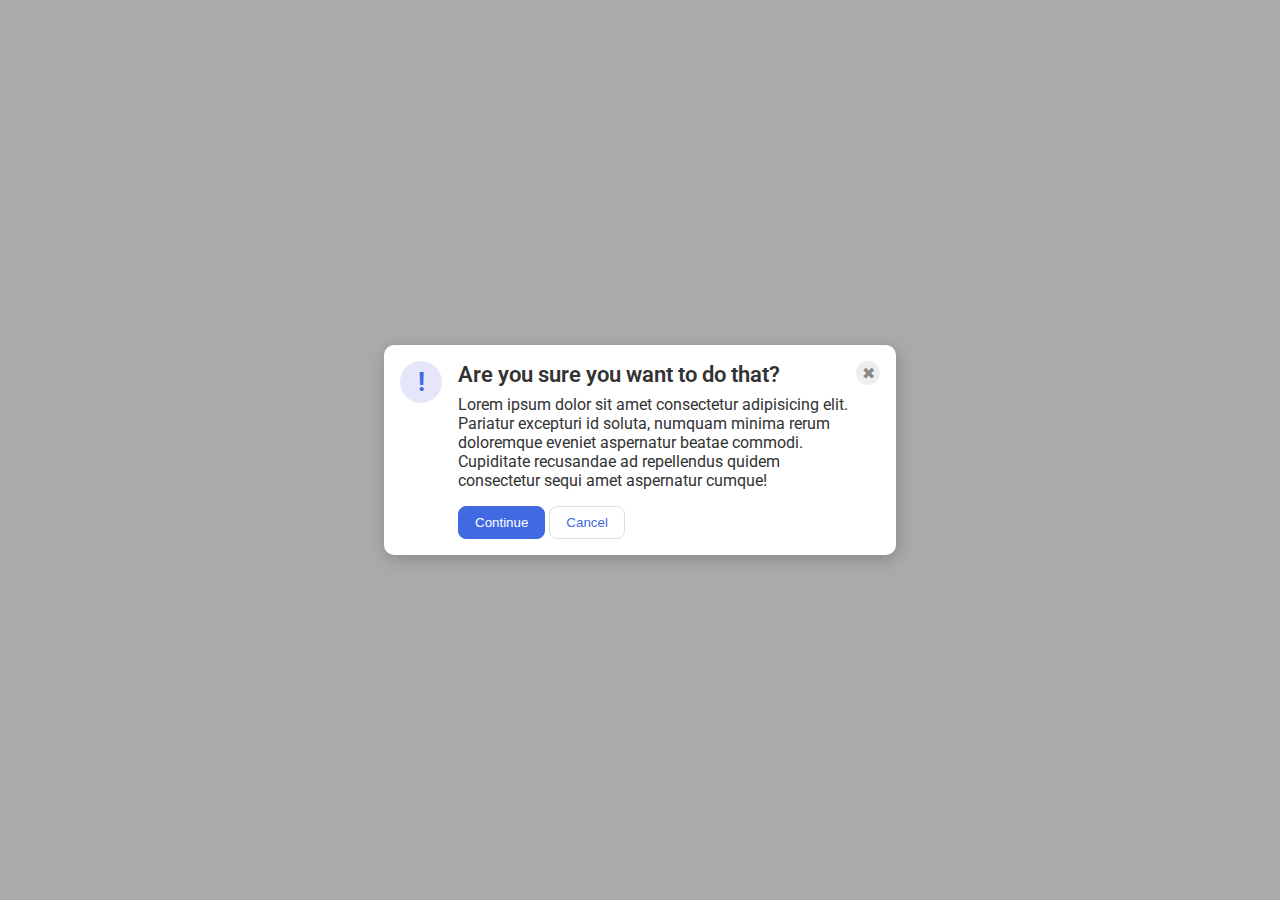
<file: flex/05-flex-modal/index.html>
<!DOCTYPE html>
<html lang="en">
  <head>
    <meta charset="UTF-8" />
    <meta http-equiv="X-UA-Compatible" content="IE=edge" />
    <meta name="viewport" content="width=device-width, initial-scale=1.0" />
    <link rel="stylesheet" href="style.css" />
    <title>Modal</title>
  </head>
  <body>
    <div class="modal">
      <div class="icon">!</div>
      <div class="content">
        <div class="header">Are you sure you want to do that?</div>

        <div class="text">
          Lorem ipsum dolor sit amet consectetur adipisicing elit. Pariatur
          excepturi id soluta, numquam minima rerum doloremque eveniet
          aspernatur beatae commodi. Cupiditate recusandae ad repellendus quidem
          consectetur sequi amet aspernatur cumque!
        </div>
        <button class="continue">Continue</button>
        <button class="cancel">Cancel</button>
      </div>
      <div class="close-button">✖</div>
    </div>
  </body>
</html>
</file>
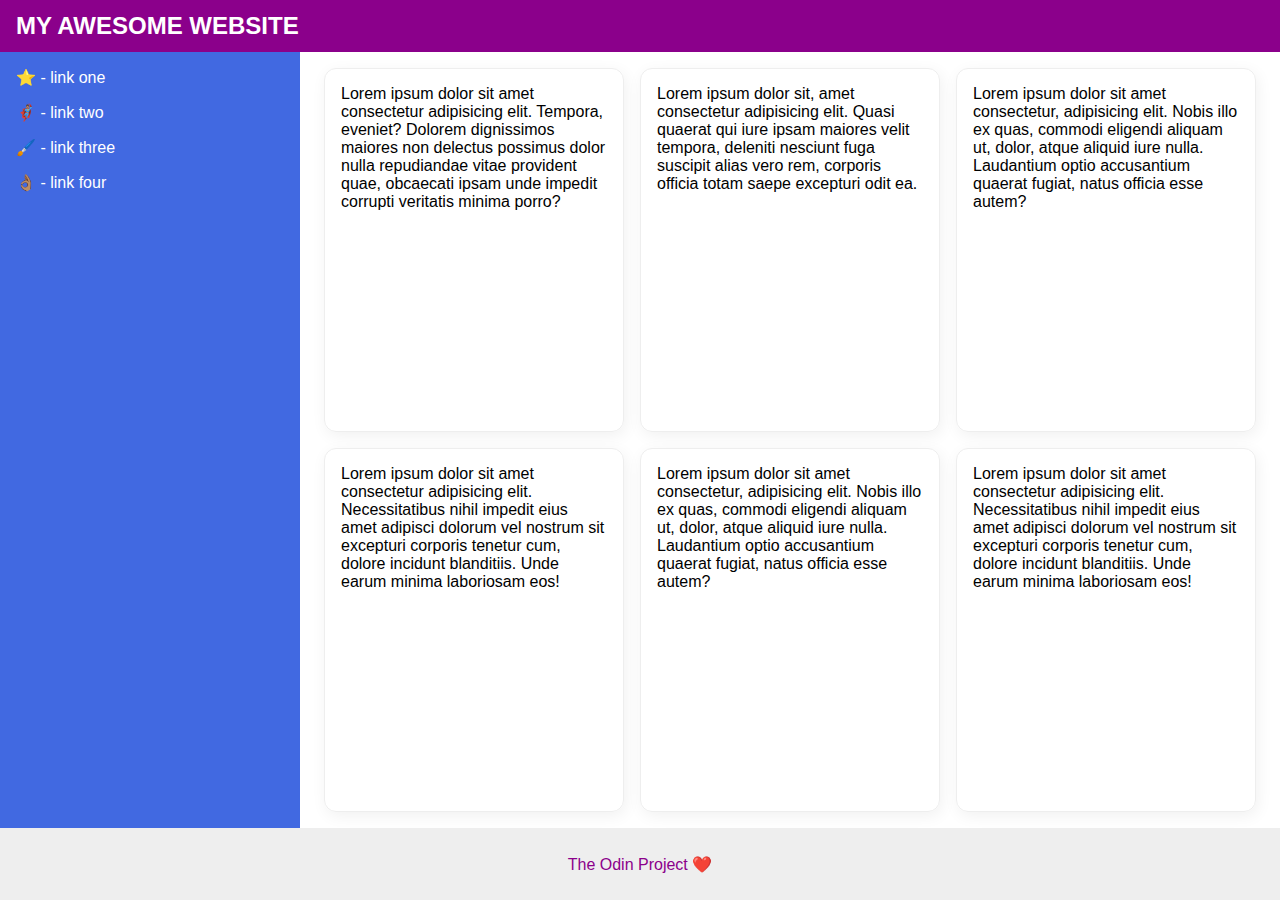
<file: flex/07-flex-layout-2/index.html>
<!DOCTYPE html>
<html lang="en">
  <head>
    <meta charset="UTF-8" />
    <meta http-equiv="X-UA-Compatible" content="IE=edge" />
    <meta name="viewport" content="width=device-width, initial-scale=1.0" />
    <title>The Holy Grail</title>
    <link rel="stylesheet" href="style.css" />
  </head>
  <body>
    <div class="header">MY AWESOME WEBSITE</div>

    <div class="container">
      <div class="sidebar">
        <ul>
          <li><a href="#">⭐ - link one</a></li>
          <li><a href="#">🦸🏽‍♂️ - link two</a></li>
          <li><a href="#">🖌️ - link three</a></li>
          <li><a href="#">👌🏽 - link four</a></li>
        </ul>
      </div>
      <main>
        <div class="card">
          Lorem ipsum dolor sit amet consectetur adipisicing elit. Tempora,
          eveniet? Dolorem dignissimos maiores non delectus possimus dolor nulla
          repudiandae vitae provident quae, obcaecati ipsam unde impedit
          corrupti veritatis minima porro?
        </div>
        <div class="card">
          Lorem ipsum dolor sit, amet consectetur adipisicing elit. Quasi
          quaerat qui iure ipsam maiores velit tempora, deleniti nesciunt fuga
          suscipit alias vero rem, corporis officia totam saepe excepturi odit
          ea.
        </div>
        <div class="card">
          Lorem ipsum dolor sit amet consectetur, adipisicing elit. Nobis illo
          ex quas, commodi eligendi aliquam ut, dolor, atque aliquid iure nulla.
          Laudantium optio accusantium quaerat fugiat, natus officia esse autem?
        </div>
        <div class="card">
          Lorem ipsum dolor sit amet consectetur adipisicing elit.
          Necessitatibus nihil impedit eius amet adipisci dolorum vel nostrum
          sit excepturi corporis tenetur cum, dolore incidunt blanditiis. Unde
          earum minima laboriosam eos!
        </div>
        <div class="card">
          Lorem ipsum dolor sit amet consectetur, adipisicing elit. Nobis illo
          ex quas, commodi eligendi aliquam ut, dolor, atque aliquid iure nulla.
          Laudantium optio accusantium quaerat fugiat, natus officia esse autem?
        </div>
        <div class="card">
          Lorem ipsum dolor sit amet consectetur adipisicing elit.
          Necessitatibus nihil impedit eius amet adipisci dolorum vel nostrum
          sit excepturi corporis tenetur cum, dolore incidunt blanditiis. Unde
          earum minima laboriosam eos!
        </div>
      </main>
    </div>
    <div class="footer">The Odin Project ❤️</div>
  </body>
</html>
</file>
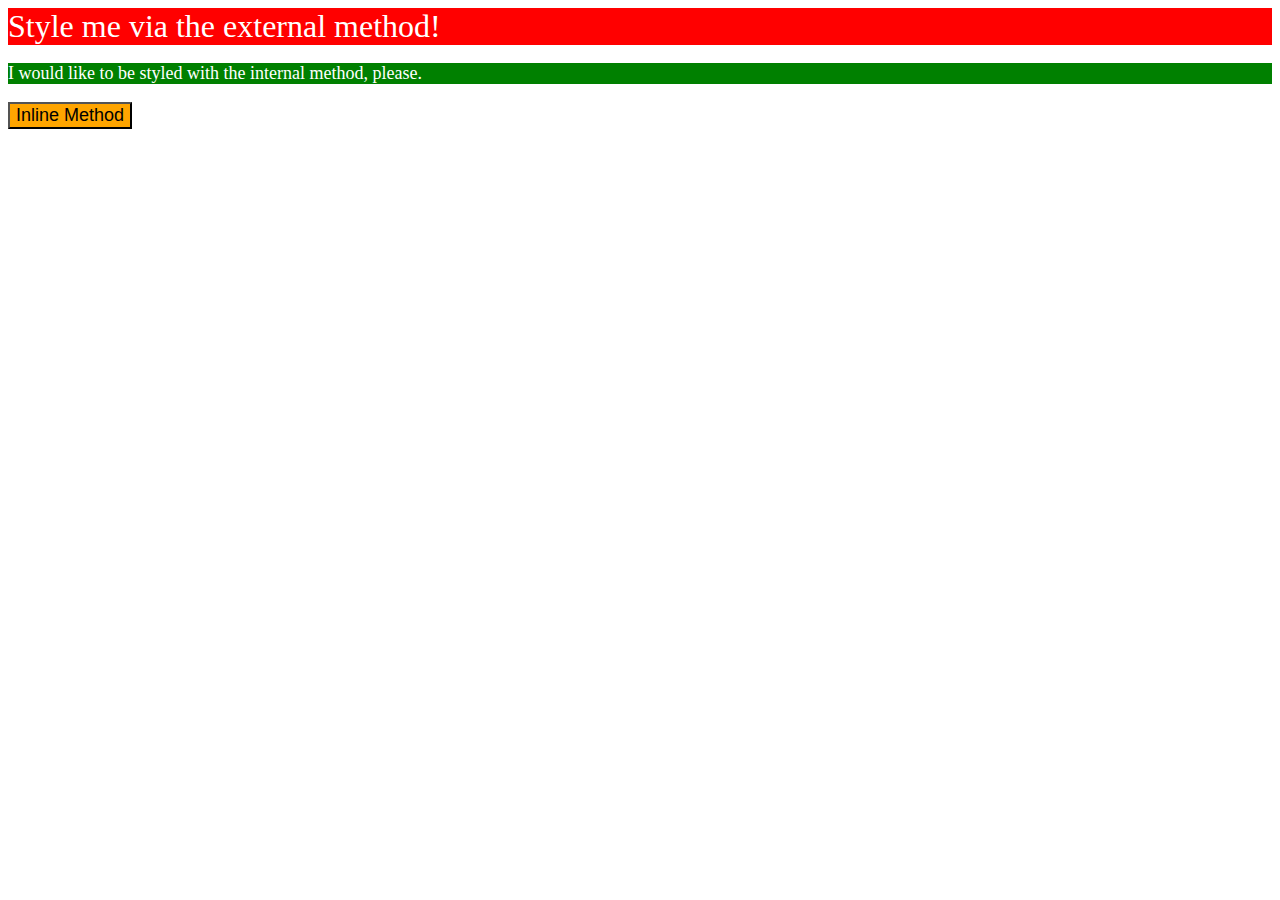
<file: foundations/01-css-methods/index.html>
<!DOCTYPE html>
<html lang="en">
  <head>
    <meta charset="UTF-8" />
    <meta http-equiv="X-UA-Compatible" content="IE=edge" />
    <meta name="viewport" content="width=device-width, initial-scale=1.0" />
    <link rel="stylesheet" href="style.css" />
    <title>Methods for Adding CSS</title>
    <style>
      p {
        font-size: 18px;
        color: white;
        background-color: green;
      }
    </style>
  </head>
  <body>
    <div>Style me via the external method!</div>
    <p>I would like to be styled with the internal method, please.</p>
    <button style="background-color: orange; font-size: 18px">
      Inline Method
    </button>
  </body>
</html>
</file>
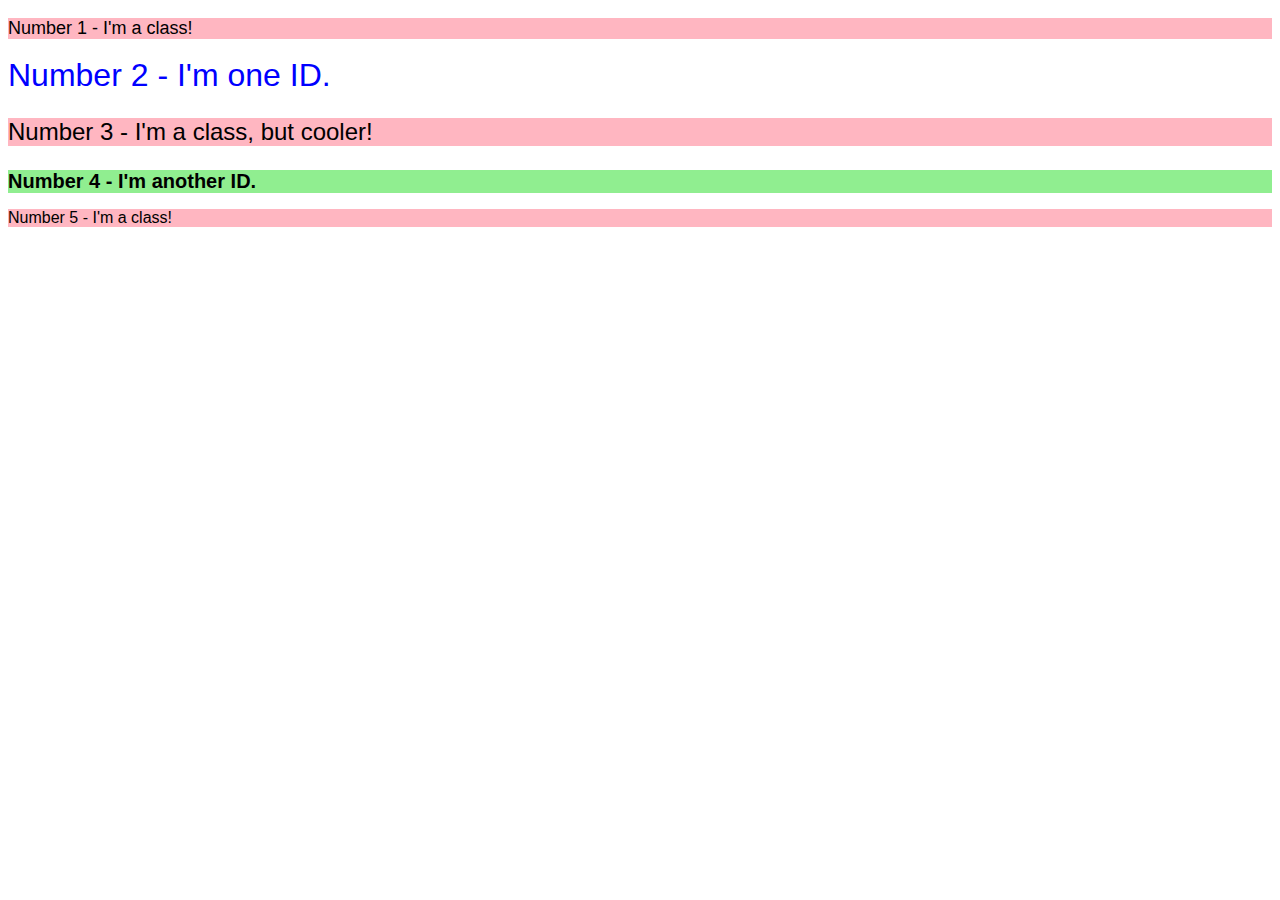
<file: foundations/02-class-id-selectors/index.html>
<!DOCTYPE html>
<html lang="en">
  <head>
    <meta charset="UTF-8" />
    <meta http-equiv="X-UA-Compatible" content="IE=edge" />
    <meta name="viewport" content="width=device-width, initial-scale=1.0" />
    <title>Class and ID Selectors</title>
    <link rel="stylesheet" href="style.css" />
  </head>
  <body>
    <p id="satu">Number 1 - I'm a class!</p>
    <div id="dua">Number 2 - I'm one ID.</div>
    <p id="tiga">Number 3 - I'm a class, but cooler!</p>
    <div id="empat">Number 4 - I'm another ID.</div>
    <p id="lima">Number 5 - I'm a class!</p>
  </body>
</html>
</file>
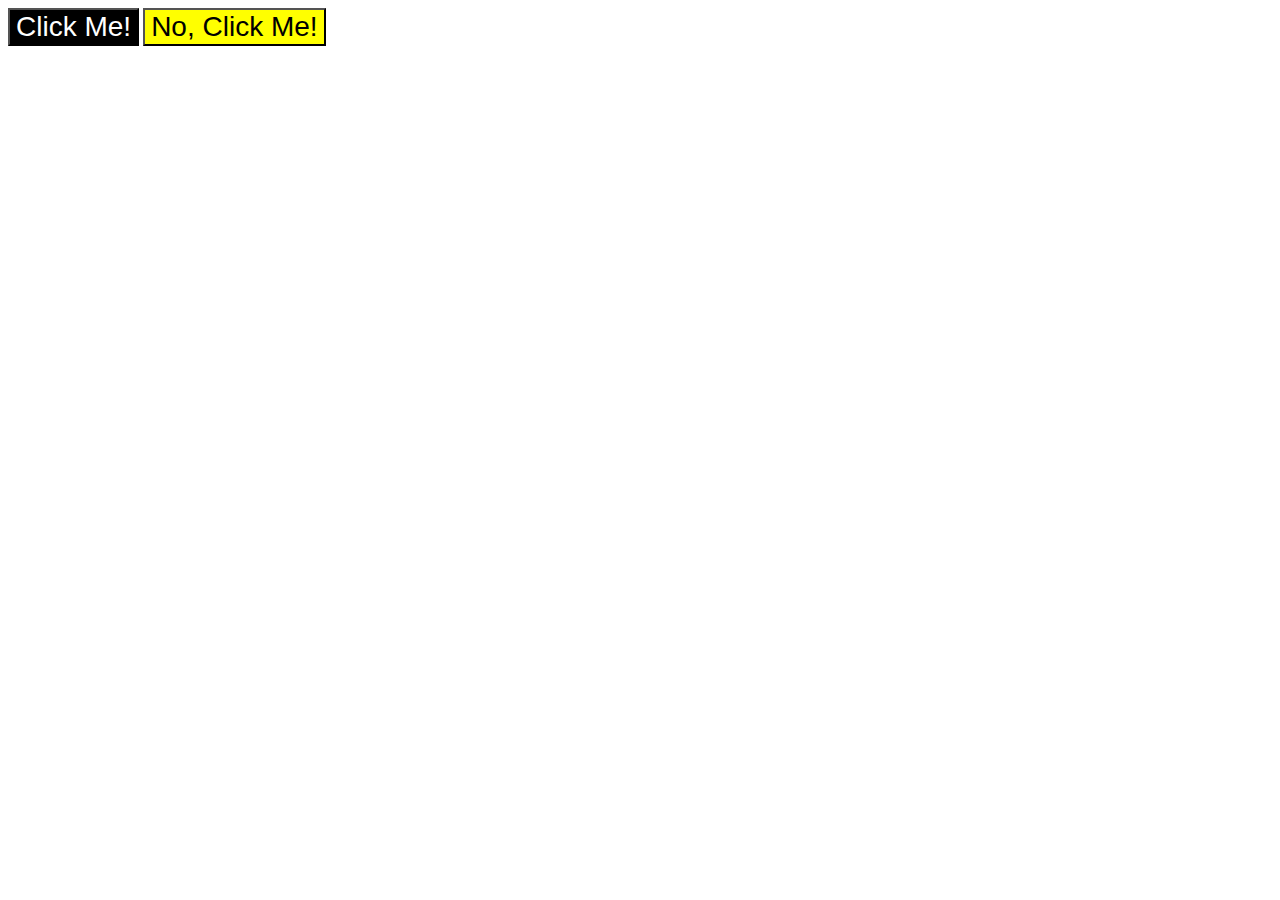
<file: foundations/03-grouping-selectors/index.html>
<!DOCTYPE html>
<html lang="en">
  <head>
    <meta charset="UTF-8" />
    <meta http-equiv="X-UA-Compatible" content="IE=edge" />
    <meta name="viewport" content="width=device-width, initial-scale=1.0" />
    <title>Grouping Selectors</title>
    <link rel="stylesheet" href="style.css" />
  </head>
  <body>
    <button class="btn black">Click Me!</button>
    <button class="btn yellow">No, Click Me!</button>
  </body>
</html>
</file>
<file: flex/05-flex-modal/style.css>
@import url("https://fonts.googleapis.com/css2?family=Roboto:wght@400;700&display=swap");

html,
body {
  height: 100%;
}

body {
  font-family: Roboto, sans-serif;
  margin: 0;
  background: #aaa;
  color: #333;
  /* I'll give you this one for free lol */
  display: flex;
  align-items: center;
  justify-content: center;
}

.modal {
  background: white;
  width: 480px;
  border-radius: 10px;
  box-shadow: 2px 4px 16px rgba(0, 0, 0, 0.2);
  display: flex;
  padding: 1rem;
}

.icon {
  color: royalblue;
  font-size: 26px;
  font-weight: 700;
  background: lavender;
  width: 42px;
  height: 42px;
  border-radius: 50%;
  display: flex;
  align-items: center;
  justify-content: center;
  flex-shrink: 0;
  margin-right: 1rem;
}

.close-button {
  background: #eee;
  border-radius: 50%;
  color: #888;
  font-weight: 400;
  font-size: 16px;
  height: 24px;
  width: 24px;
  display: flex;
  align-items: center;
  justify-content: center;
  flex-shrink: 0;
}

button {
  padding: 8px 16px;
  border-radius: 8px;
}

button.continue {
  background: royalblue;
  border: 1px solid royalblue;
  color: white;
}

button.cancel {
  background: white;
  border: 1px solid #ddd;
  color: royalblue;
}

.header {
  font-size: 1.4rem;
  font-weight: 600;
  margin-bottom: 0.5rem;
}

.text {
  margin-bottom: 1rem;
}
</file>
<file: flex/07-flex-layout-2/style.css>
* {
  margin: 0;
  padding: 0;
  box-sizing: border-box;
}

body {
  font-family: -apple-system, BlinkMacSystemFont, "Segoe UI", Roboto, Oxygen,
    Ubuntu, Cantarell, "Open Sans", "Helvetica Neue", sans-serif;
  margin: 0;
  min-height: 100vh;
  display: flex;
  flex-direction: column;
}

.header {
  height: 52px;
  display: flex;
  align-items: center;
  background: darkmagenta;
  color: white;
  font-size: 24px;
  padding: 0 1rem;
  font-weight: 700;
}

.footer {
  height: 72px;
  background: #eee;
  color: darkmagenta;
  display: flex;
  justify-content: center;
  align-items: center;
}

.sidebar {
  width: 300px;
  background: royalblue;
  flex-shrink: 0;
  align-self: stretch;
  padding: 1rem;
}

.sidebar ul {
  display: flex;
  flex-direction: column;
  list-style: none;

  gap: 1rem;
}

li a {
  text-decoration: none;
  color: white;
}

main {
  display: flex;
  flex-wrap: wrap;
  justify-content: center;
  gap: 1rem;
  padding: 1rem;
}

.card {
  border: 1px solid #eee;
  box-shadow: 2px 4px 16px rgba(0, 0, 0, 0.06);
  border-radius: 12px;
  width: 300px;
  padding: 1rem;
}

.container {
  display: flex;
  justify-self: flex-start;
  flex-grow: 1;
}
</file>
<file: foundations/01-css-methods/style.css>
div {
  font-size: 32px;
  color: white;
  background-color: red;
}
</file>
<file: foundations/02-class-id-selectors/style.css>
* {
  font-family: Verdana, Geneva, Tahoma, sans-serif;
}

#satu,
#lima,
#tiga {
  background-color: lightpink;
}

#satu {
  font-size: 18px;
}

#dua {
  font-size: 32px;
  color: blue;
}

#tiga {
  font-size: 24px;
}

#empat {
  font-size: 20px;
  font-weight: bold;
  background-color: lightgreen;
}
</file>
<file: foundations/03-grouping-selectors/style.css>
.btn {
  font-family: Arial, Helvetica, sans-serif;
  font-size: 28px;
}
.black {
  background-color: black;
  color: white;
}

.yellow {
  background-color: yellow;
}
</file>
